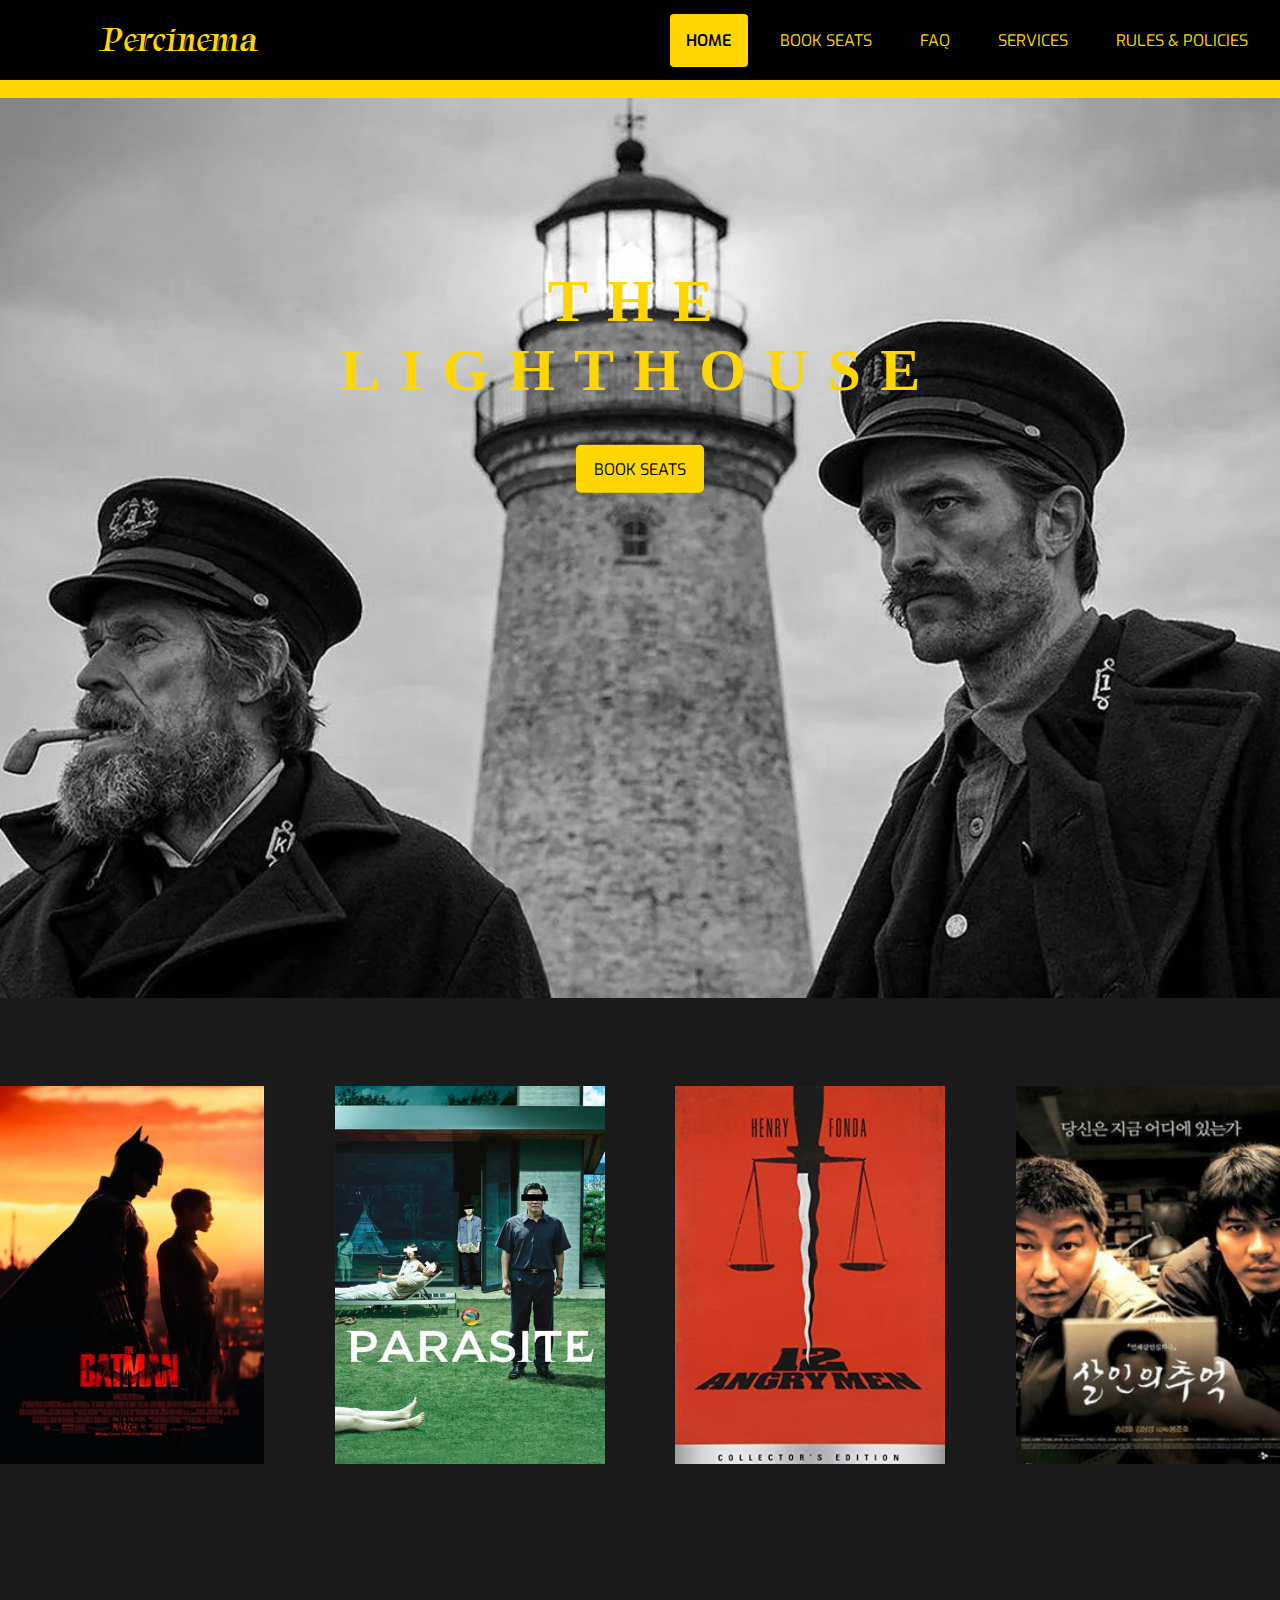
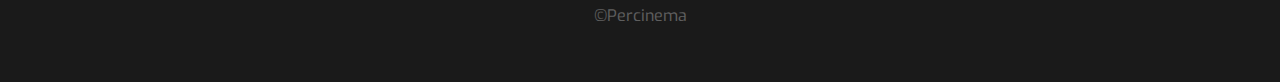
<file: home.html>
<!DOCTYPE html>
<html lang="en">
  <head>
    <meta charset="UTF-8" />
    <meta http-equiv="X-UA-Compatible" content="IE=edge" />
    <meta name="viewport" content="width=device-width, initial-scale=1.0" />
    <title>Percinema</title>
    <link rel="stylesheet" href="css/style.css" />
    <nav class="navbar">
      <div class="logo">Percinema</div>
      <a href="#" class="toggle-button">
        <span class="bar"></span>
        <span class="bar"></span>
        <span class="bar"></span>
      </a>
      <div class="navbar-links">
        <ul>
          <li><a class="active" href="home.html">HOME</a></li>
          <li><a href="booking.html">BOOK SEATS</a></li>
          <li><a href="faq.html">FAQ</a></li>
          <li><a href="#">SERVICES</a></li>
          <li><a href="#">RULES & POLICIES</a></li>
        </ul>
      </div>
    </nav>
    <div class="animation"></div>
  </head>
  <body>
    <main class="hero-image">
      <div class="hero-text">
        <h1>THE LIGHTHOUSE</h1>
        <button class="bookbtn"><a href="booking.html">BOOK SEATS</a></button>
      </div>
    </main>
    <section class="gallery">
      <div class="movie-cover">
        <img src="images/batman.jpg" alt="Batman Cover" />
      </div>
      <div class="movie-cover">
        <img src="images/parasite.jpg" alt="Parasite Cover" />
      </div>
      <div class="movie-cover">
        <img
          src="images/12angrymen.jpg"
          alt="12 Angry Men Cover (Great film)"
        />
      </div>
      <div class="movie-cover">
        <img src="images/memoriesofmurder.jpg" alt="Batman Cover" />
      </div>
    </section>
    <footer>
      <div class="social">
        <a href="#"><i class="fab fa-instagram"></i></a>
        <a href="#"><i class="fab fa-facebook"></i></a>
        <a href="#"><i class="fab fa-twitter"></i></a>
      </div>
      <p id="copyright">©Percinema</p>
    </footer>
    <script src="hamburgermenu.js"></script>
  </body>
</html>
</file>
<file: css/style.css>
@import url('https://fonts.googleapis.com/css2?family=Poppins:wght@900&display=swap');
@import url('https://fonts.googleapis.com/css2?family=Exo&display=swap');
@import url('https://fonts.googleapis.com/css2?family=Tapestry&display=swap');

/* ALL */
* {
    box-sizing: border-box;
}

::-webkit-scrollbar {
    display: none;
}

body {
    background-color: rgb(26, 26, 26);
    color: white;
    display: flex;
    flex-direction: column;
    align-items: center;
    justify-content: center;
    font-family: "Exo";
    margin: 0;
}

.navbar {
    display: flex;
    position: relative;
    justify-content: space-between;
    align-items: center;
    background-color: black;
    color: gold;
    width: 100%;
}

.navbar a.active {
    background-color: gold;
    color: black;
    font-weight: 600;
    border-radius: 0.25rem;
}

.logo {
    color: gold;
    font-size: 2.2rem;
    line-height: 5rem;
    padding: 0 6.25rem;
    font-family: "Tapestry";
}

.navbar-links {
    height: 100%;
}

.navbar-links ul {
    display: flex;
    margin: 0;
    padding: 0;
}

.navbar-links li {
    list-style: none;
    margin-right: 1rem;
}

.navbar-links li a {
    display: block;
    text-decoration: none;
    color: gold;
    padding: 1rem;
}

.navbar-links li:hover {
    background-color: gold;
    border-radius: 0.25rem;
    transition: background 0.7s;
}
.navbar-links li a:hover {
    color: black;
    font-weight: 600;
}

.toggle-button {
    position: absolute;
    top: .75rem;
    right: 1rem;
    display: none;
    flex-direction: column;
    justify-content: space-between;
    width: 30px;
    height: 21px;
}

.toggle-button .bar {
    height: 3px;
    width: 100%;
    background-color: gold;
    border-radius: 10px;
}

footer {
    padding: 40px;
  }

  footer .social a {
    font-size: 40px;
    margin: 0 8px;
    opacity: 0.75;
  }

.fab {
    color: white;
}

#copyright {
    opacity: 0.3;
    margin-top: 3vh;
    display: flex;
    justify-content: center;
}

/* BOOK TICKETS */
.movie-container {
    margin: 1.25rem 0;
    margin-top: 3.125rem;
}

.movie-container select {
    background-color: white;
    border: 0;
    border-radius: 0.3125rem;
    font-size: 1.25rem;
    margin-left: 0.625rem;
    padding: 0.3125rem 0.9375rem 0.3125rem 0.9375rem;
    cursor: pointer;
    font-family: "Poppins";
}

option {
    font-family: "Poppins";
}

.container {
    perspective: 62.5rem;
    margin-bottom: 1.875rem;
}

.seat {
    background-color: rgb(80, 80, 80);
    height: 0.875rem;
    width: 0.9375rem;
    margin: 0.1875rem;
    border-top-left-radius: 0.3125rem;
    border-top-right-radius: 0.3125rem;
    border-bottom-left-radius: 0.125rem;
    border-bottom-right-radius: 0.125rem;
}

.seat.selected {
    background-color: gold;
}

.seat.sold {
    background-color: white;
}

.seat:nth-of-type(2) {
    margin-right: 1.125rem;
}

.seat:nth-last-of-type(2) {
    margin-left: 1.125rem;
}

.seat:not(.sold):hover {
    cursor: pointer;
    transform: scale(1.1);
    box-shadow: 0 0 0.25rem gold;
    background-color: gold;
}

.showcase {
    background: black;
    padding: 0.3125rem 0.625rem;
    border-radius: 0.3125rem;
    color: white;
    list-style-type: none;
    display: flex;
    justify-content: space-between;
}

.showcase li {
    display: flex;
    align-items: center;
    justify-content: center;
    margin: 0 0.625rem;
}

.showcase li small {
    margin-left: 0.125rem;
}

.row {
    display: flex;
}

.screen {
    background-color: white;
    height: 6.25rem;
    width: 100%;
    margin: 0.9375rem 0;
    transform: rotateX(-45deg);
    box-shadow: 0.0625rem 0.0625rem 0.4375rem white;
}

.furtherbtn {
    width: 11rem;
    height: 4rem;
    margin: 2rem;
    background-color: gold;
    border-radius: 0.3225rem;
    border: none;
    cursor: pointer;
}

.furtherbtn a {
    text-decoration: none;
    color: black;
    font-family: "Exo";
    font-size: 2rem;
}
/* HOME */
.hero-image {
    background-image: url("/images/lighthouse.jpg");
    width: 100vw;
    height: 100vh;
    background-size: cover;
    background-position: center;
}

.hero-text {
    text-align: center;
    position: absolute;
    top: 40%;
    left: 50%;
    transform: translate(-50%, -50%);
    color: gold;
    font-family: "Hat";
    font-size: 1.875rem;
    letter-spacing: 1.2rem;
  }
  
  .bookbtn {
    width: 8rem;
    height: 3rem;
    background-color: gold;
    border-radius: 0.3125rem;
    border: none;
    cursor: pointer;
  }

  .bookbtn a {
    text-decoration: none;
    color: black;
    font-family: "Exo";
    font-size: 1rem;
}

.bookbtn:hover {
    background-color: rgb(173, 173, 173);
}

.gallery {
    display: flex;
    flex-direction: row;
    gap: 3vw;
    margin-top: 8vh;
}

.movie-cover img {
    width: 30vh;
    height: 42vh;
    margin: 1rem;

}

/* FAQ */
table {
    border-collapse: collapse;
    width: 80%;
    margin-top: 20vh;
}

td, th {
    border: 0.125rem solid gold;
    text-align: left;
    padding: 0.5rem;
    font-size: 1.2rem;
}

tbody {
    background-color: black;
}

tr:nth-child(even) {
    background-color: rgb(55, 54, 54);
}

tr:last-child {
    font-family: "Poppins";
}

.animation {
  width: 100%;
  height: 2vh;
  background-color: gold;
  animation: gradient 3s ease infinite; 
}
@keyframes gradient {
  0%   {background-color: gold; }
  50% {background-color: white; }
}

/* finalStep.html */
h3:first-child {
    margin-top: 10vh;
}

h3 {
    position: relative;
    font-size: 1.25rem;
    color: #f9f9f9;
    letter-spacing: 0.0625rem;
    font-weight: 500;
    margin-bottom: 0.625rem;
    margin-top: 6vh;
}

#form {
    position: relative;
}

#form #email, input[type="text"]{
    width: 40vw;
    background: #292929;
    outline: none;
    border: none;
    padding: 0.625rem;
    border-radius: 0.375rem;
    color: #fff;
}

#form #inputbox {
    position: relative;
}

#map {
    margin-top: 10vh;
}

.numberOfSeats {
    margin-top: 7vh;
}

@media (max-width: 800px) {
    .navbar {
        flex-direction: column;
        align-items: flex-start;
    }

    .toggle-button {
        display: flex;
    }

    .navbar-links {
        display: none;
        width: 100%;
    }

    .navbar-links ul {
        width: 100%;
        flex-direction: column;
    }

    .navbar-links ul li {
        text-align: center;
    }

    .navbar-links ul li a {
        padding: .5rem 1rem;
    }

    .navbar-links.active {
        display: flex;
    }

    .hero-text {
        margin-top: 22rem;
        font-size: 1.5rem;  
        letter-spacing: 0.4rem;  
    } 
    .instruction {
        font-size: 1rem;
        word-wrap: break-word;
        width: 200px;
        text-align: center;
    }
}
</file>
